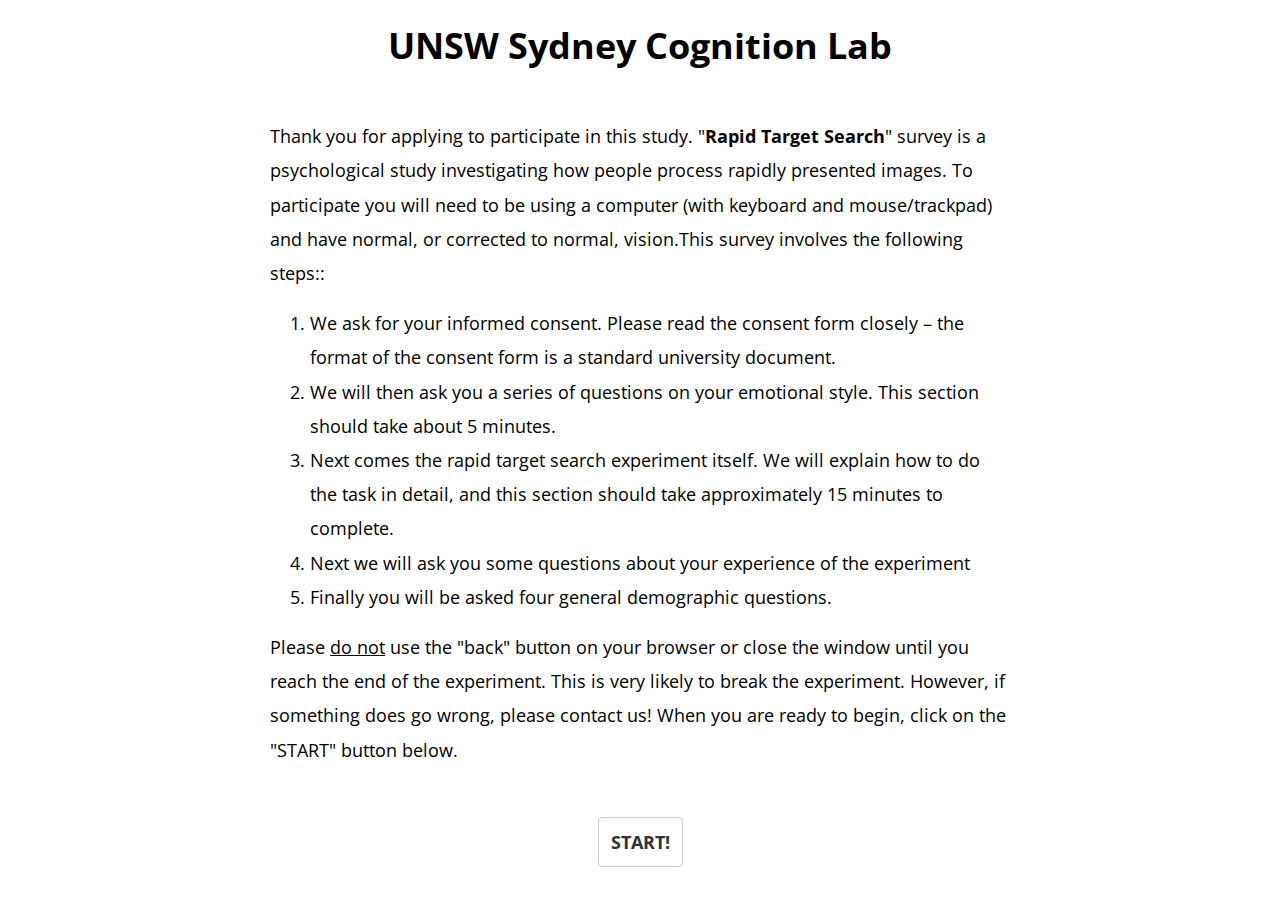
<file: index.html>
<!doctype html>
<html>
    <head>
        <title>EIB memoryEIB 2023</title>
        <script src="./js/jquery.min.js"></script>
        <script src="./js/jspsych.js"></script>
        <script src="./js/seedrandom.min.js"></script>
        <script src="./js/plugins/jspsych-rsvp-sequence.js"></script>
        <script src="./js/plugins/jspsych-fullscreen.js"></script>
        <script src="./js/plugins/jspsych-image-keyboard-response.js"></script>
        <script src="./js/plugins/jspsych-html-keyboard-response.js"></script>
        <script src="./js/plugins/jspsych-categorize-image.js"></script>
        <script src="./js/plugins/jspsych-instructions.js"></script>
        <script src="./js/plugins/jspsych-html-button-response.js"></script>
        <script src="./js/plugins/jspsych-demographic-response.js"></script>
        <script src="./js/plugins/jspsych-survey-multi-choice.js"></script>
        <script src="./js/plugins/jspsych-same-different-image.js"></script>
        <script src="./js/plugins/jspsych-survey-text.js"></script>
        <script src="./js/plugins/jspsych-survey-likert.js"></script>
        <script src="./js/welcome.js"></script>
        <link href="./js/css/jspsych.css" rel="stylesheet" type="text/css">
        <link type="stylesheet" href="stylesheet.css">
    </head>

    <body>
        <div id="jspsychTargetMLP"></div>
    </body>
    <script src="experiment.js" type="module"></script>

</html>
</file>
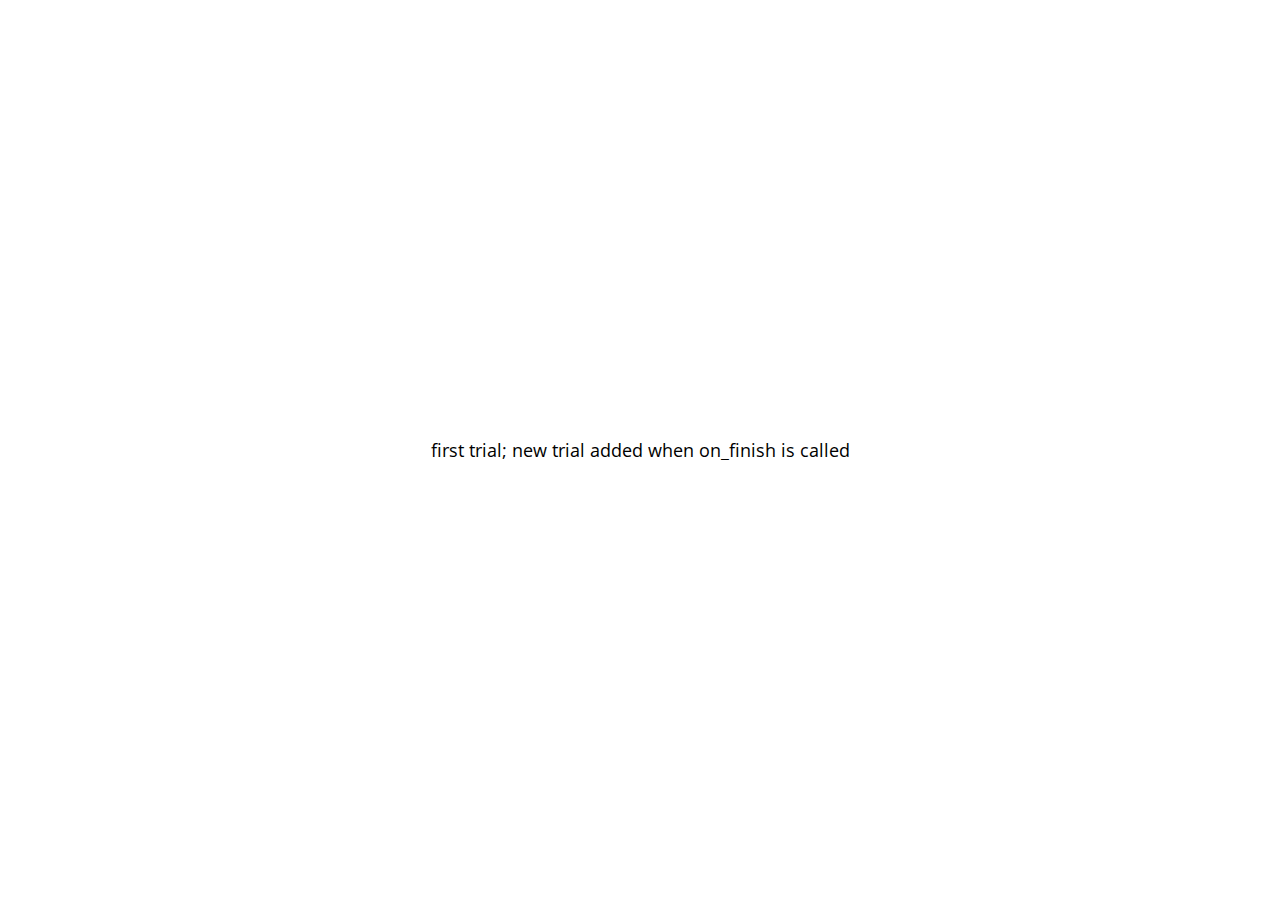
<file: js/examples/add-to-end-of-timeline.html>
<!DOCTYPE html>
<html>
  <head>
    <script src="../jspsych.js"></script>
    <script src="../plugins/jspsych-html-keyboard-response.js"></script>
    <script src="../plugins/jspsych-image-keyboard-response.js"></script>
    <link rel="stylesheet" href="../css/jspsych.css"></link>
  </head>
  <body></body>
  <script>

  var first = {
    type: 'html-keyboard-response',
    stimulus: 'first trial; new trial added when on_finish is called',
    on_finish: function(){
      jsPsych.pauseExperiment();
      jsPsych.addNodeToEndOfTimeline({
        timeline: [{
          type: 'image-keyboard-response',
          stimulus: 'img/happy_face_4.jpg'
        }]
      }, jsPsych.resumeExperiment)
    }
  }

  jsPsych.init({
    timeline: [first],
    on_finish: function(){jsPsych.data.displayData(); }
  });

  </script>
</html>
</file>
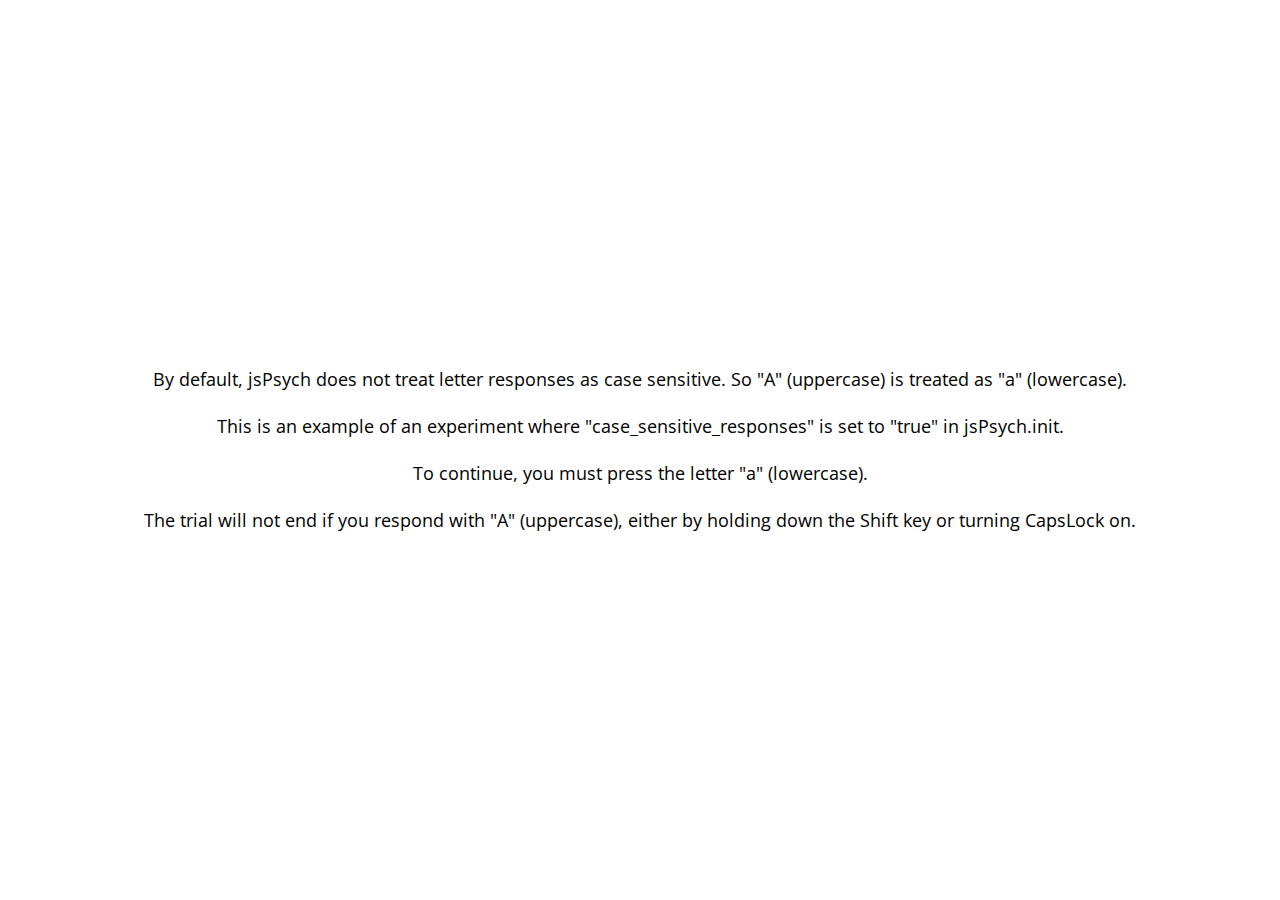
<file: js/examples/case-sensitive-responses.html>
<!DOCTYPE html>
<html>
  <head>
    <script src="../jspsych.js"></script>
    <script src="../plugins/jspsych-html-keyboard-response.js"></script>
    <link rel="stylesheet" href="../css/jspsych.css">
  </head>
  <body></body>
  <script>

  var trial_1 = {
    type: 'html-keyboard-response',
    stimulus: '<p>By default, jsPsych does not treat letter responses as case sensitive. So "A" (uppercase) is treated as "a" (lowercase).</p>'+
    '<p>This is an example of an experiment where "case_sensitive_responses" is set to "true" in jsPsych.init.</p>'+
    '<p>To continue, you must press the letter "a" (lowercase).</p>'+
    '<p>The trial will not end if you respond with "A" (uppercase), either by holding down the Shift key or turning CapsLock on.</p>',
    choices: ['a']
  }

  var trial_2 = {
    type: 'html-keyboard-response',
    stimulus: '<p>This is another example trial.</p>'+
    '<p>To continue, now you must press the letter "A" (uppercase).</p>'+
    '<p>The trial will not end if you respond with "a" (lowercase).</p>',
    choices: ['A']
  }

  var trial_3 = {
    type: 'html-keyboard-response',
    choices: jsPsych.ALL_KEYS,
    stimulus: '<p>When "case_sensitive_responses" is "true", your keyboard responses are case-sensitive in the data.</p>'+
    '<p>The next page shows the data, with your response recorded as "a" for the first trial and "A" for the second trial.</p>'+
    '<p>If you change "case_sensitive_responses" to "false" in jsPsych.init and reload this expeirment<br>'+
    'you will find that both "a" or "A" responses are valid responses for the first two trials,<br>'+
    'and your response will always be recorded as "a" (lowercase) in the data.</p>'
  }

  jsPsych.init({
    timeline: [trial_1, trial_2, trial_3],
    case_sensitive_responses: true, // to ignore the letter case of a keyboard response, set this parameter to false or remove it
    on_finish: function(){jsPsych.data.displayData(); }
  });

  </script>
</html>
</file>
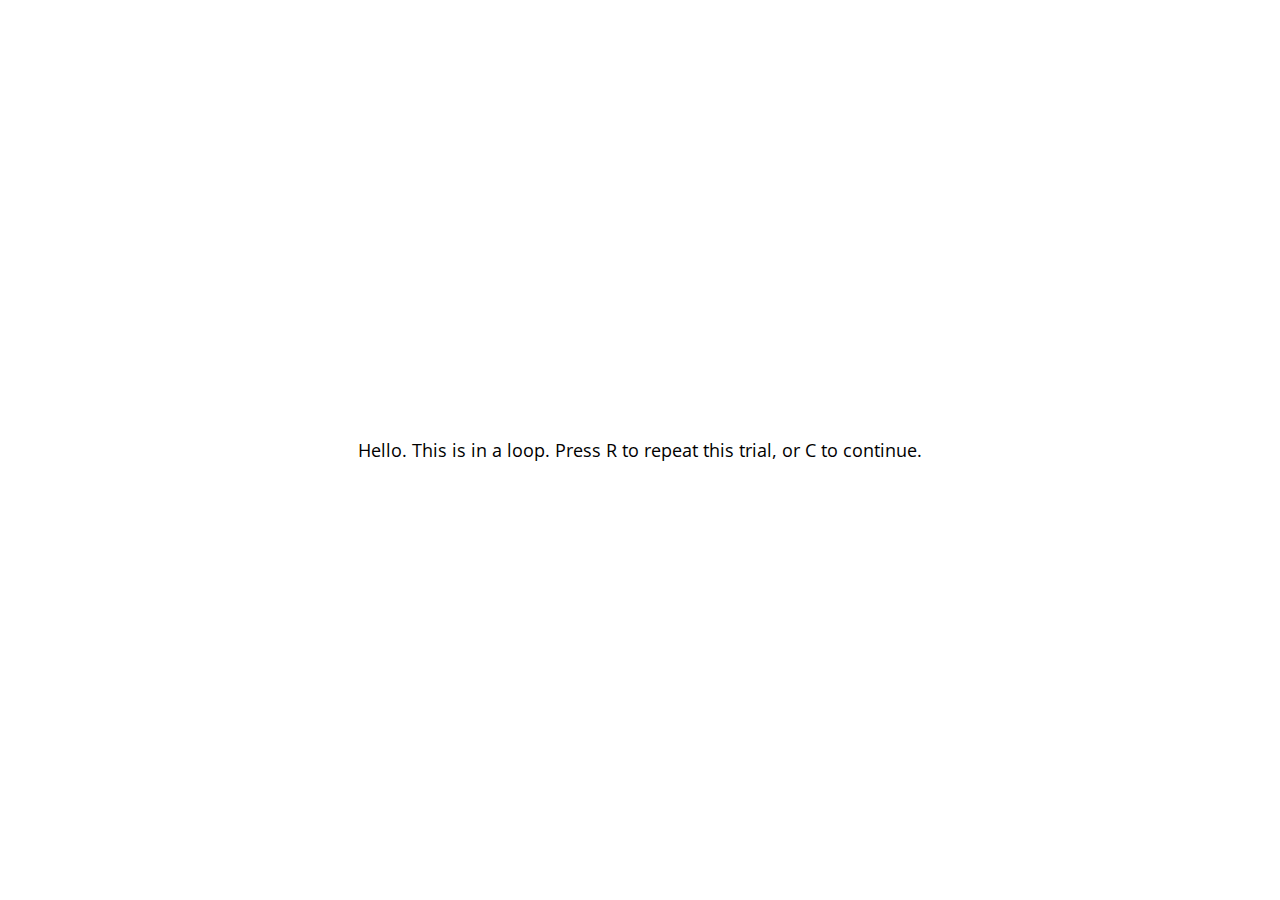
<file: js/examples/conditional-and-loop-functions.html>
<!DOCTYPE html>
<html>
  <head>
    <script src="../jspsych.js"></script>
    <script src="../plugins/jspsych-html-keyboard-response.js"></script>
    <link rel="stylesheet" href="../css/jspsych.css"></link>
  </head>
  <body></body>
  <script>

  var trial = {
    type: 'html-keyboard-response',
    stimulus: 'Hello. This is in a loop. Press R to repeat this trial, or C to continue.',
    choices: ['r','c']
  }

  var loop_node = {
    timeline: [trial],
    loop_function: function(data){
      if(jsPsych.pluginAPI.convertKeyCharacterToKeyCode('r') == data.values()[0].key_press){
        return true;
      } else {
        return false;
      }
    }
  }

  var pre_if_trial = {
    type: 'html-keyboard-response',
    stimulus: 'The next trial is in a conditional statement. Press S to skip it, or V to view it.',
    choices: ['s','v']
  }

  var if_trial = {
    type: 'html-keyboard-response',
    stimulus: 'You chose to view the trial. Press any key to continue.'
  }

  var if_node = {
    timeline: [if_trial],
    conditional_function: function(){
      var data = jsPsych.data.get().last(1).values()[0];
      if(data.key_press == jsPsych.pluginAPI.convertKeyCharacterToKeyCode('s')){
        return false;
      } else {
        return true;
      }
    }
  }

  var after_if_trial = {
    type: 'html-keyboard-response',
    stimulus: 'This is the trial after the conditional.'
  }

  jsPsych.init({
    timeline: [loop_node, pre_if_trial, if_node, after_if_trial],
    on_finish: function(){ jsPsych.data.displayData(); },
    default_iti: 200
  });

  </script>
</html>
</file>
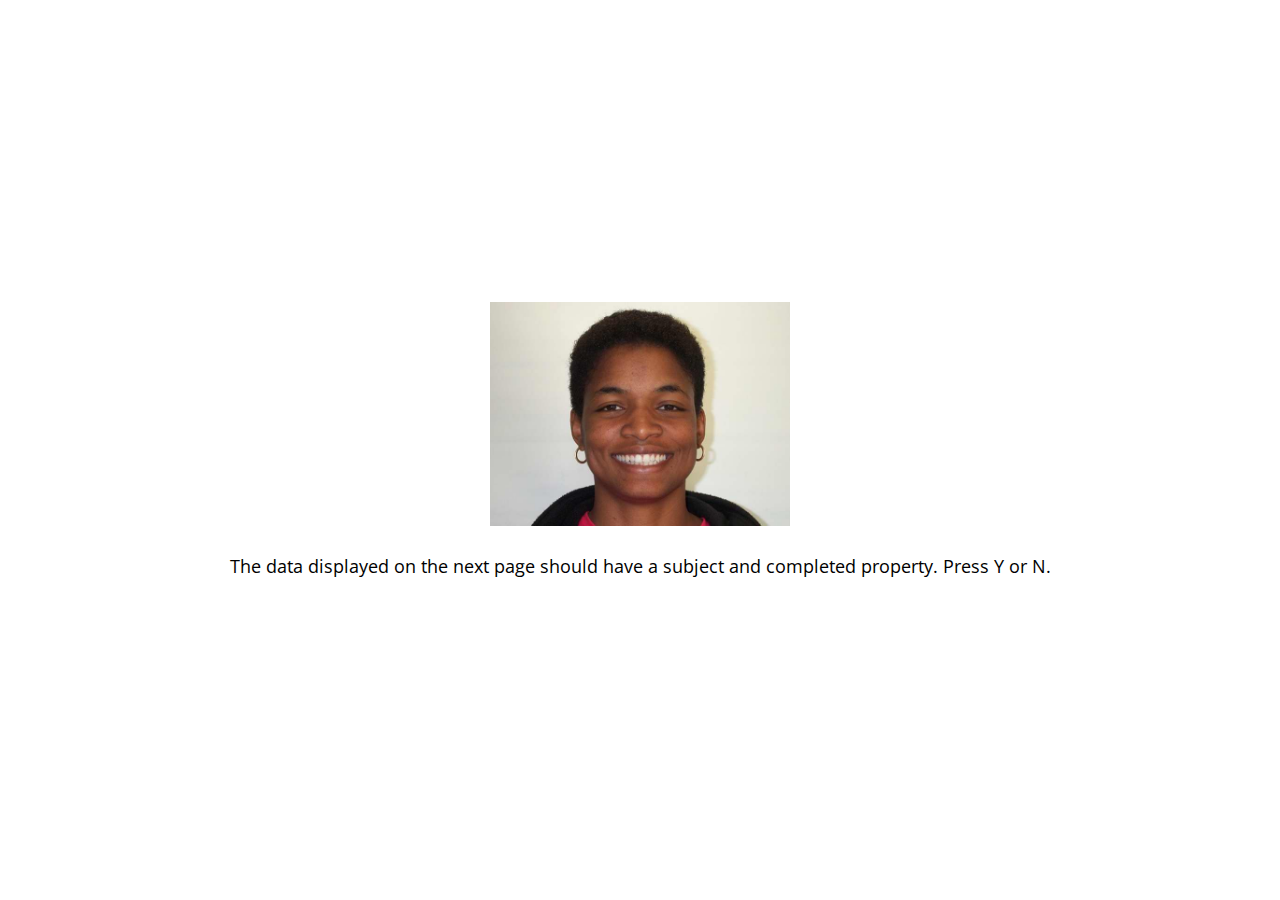
<file: js/examples/data-add-properties.html>
<!DOCTYPE html>
<html>

<head>
  <script src="../jspsych.js"></script>
  <script src="../plugins/jspsych-image-keyboard-response.js"></script>
  <link rel="stylesheet" href="../css/jspsych.css"></link>
  <style>
    img {
      width: 300px;
    }
  </style>
</head>
<body></body>
<script>
  var block_1 = {
    type: 'image-keyboard-response',
    stimulus: 'img/happy_face_1.jpg',
    choices: [89, 78], // Y or N
    prompt: '<p>The data displayed on the next page should have a subject and completed property. Press Y or N.</p>'
  }

  jsPsych.data.addProperties({
    subject: 1
  });


  jsPsych.init({
    timeline: [block_1],
    on_finish: function() {
      jsPsych.data.addProperties({
        completed: true
      });
      // data should have a subject and completed field for each trial.
      jsPsych.data.displayData();
    }
  });
</script>

</html>
</file>
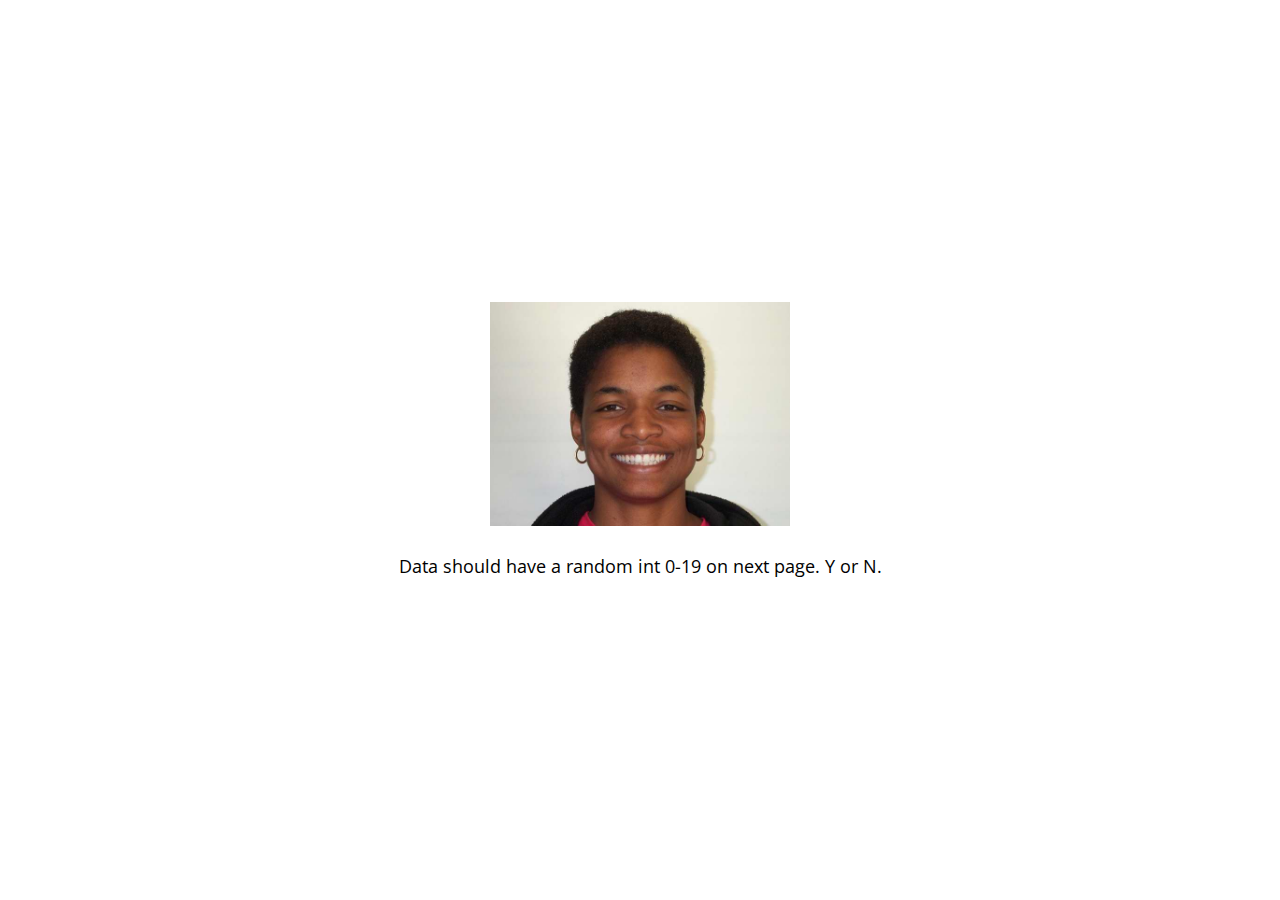
<file: js/examples/data-as-function.html>
<!DOCTYPE html>
<html>

<head>
  <script src="../jspsych.js"></script>
  <script src="../plugins/jspsych-image-keyboard-response.js"></script>
  <link rel="stylesheet" href="../css/jspsych.css"></link>
  <style>
    img {
      width: 300px;
    }
  </style>
</head>
<body></body>
<script>
  var block_1 = {
    type: 'image-keyboard-response',
    stimulus: 'img/happy_face_1.jpg',
    choices: [89, 78], // Y or N
    prompt: '<p>Data should have a random int 0-19 on next page. Y or N.</p>',
    data: function() {
      return {
        random_number: Math.floor(Math.random() * 20)
      }
    }
  }

  jsPsych.init({
    timeline: [block_1],
    on_finish: function() {
      jsPsych.data.displayData();
    }
  });
</script>

</html>
</file>
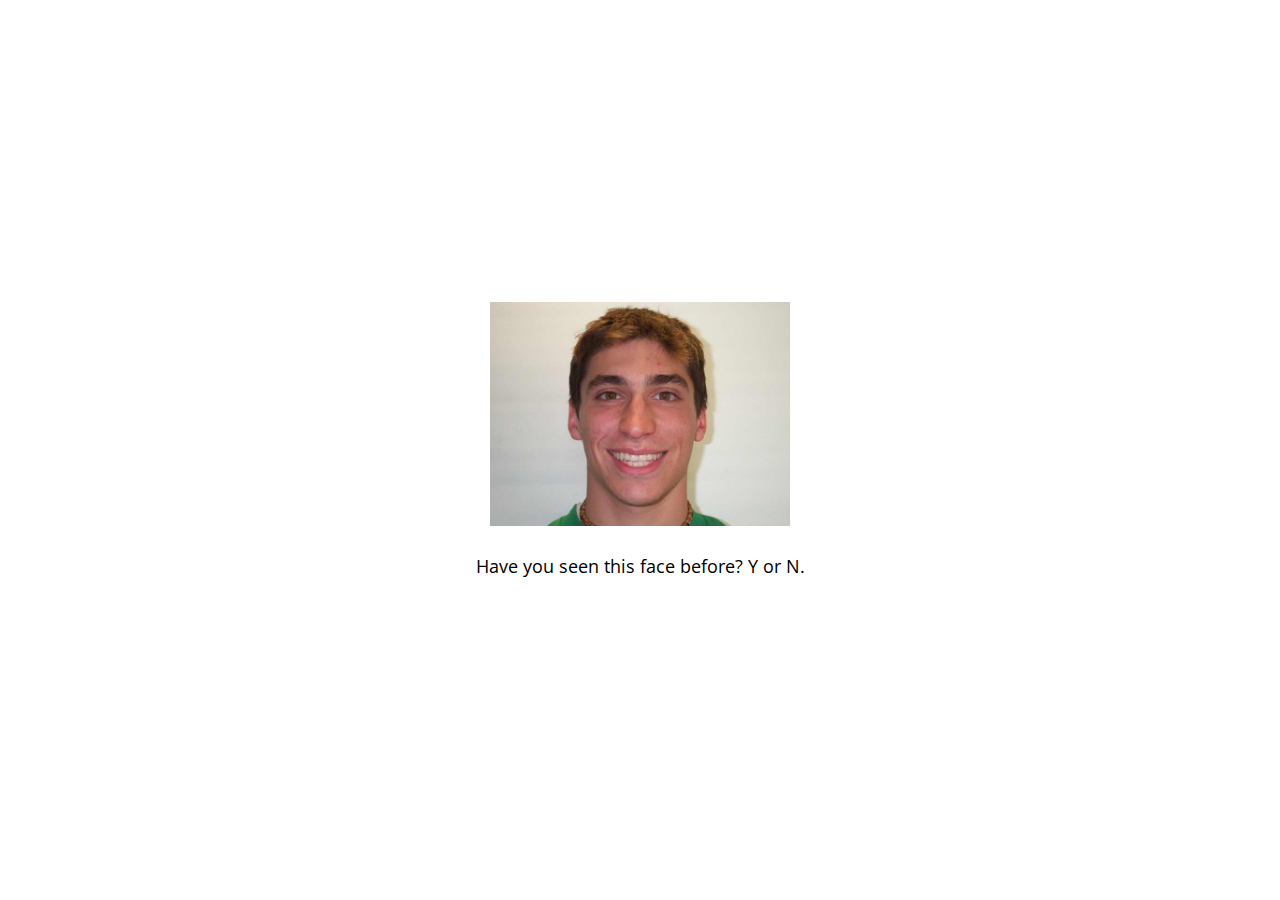
<file: js/examples/data-from-timeline.html>
<!DOCTYPE html>
<html>

<head>

  <script src="../jspsych.js"></script>
  <script src="../plugins/jspsych-image-keyboard-response.js"></script>
  <link rel="stylesheet" href="../css/jspsych.css"></link>
  <style>
    img {
      width: 300px;
    }
  </style>
</head>
<body></body>
<script>
  var trial_1 = {
    stimulus: 'img/happy_face_4.jpg',
  }

  var trial_2 = {
    stimulus: 'img/sad_face_4.jpg',
  }

  var trial_3 = {
    stimulus: 'img/sad_face_3.jpg',
  }

  var node = {
    type: 'image-keyboard-response',
    timeline: [trial_1, trial_2, trial_3],
    choices: [89, 78], // Y or N
    prompt: '<p>Have you seen this face before? Y or N.</p>',
    data: {
      node_data: true
    },
    on_finish: function(){
      console.log(jsPsych.data.getLastTimelineData().json());
    }
  }


  jsPsych.init({
    timeline: [node],
    on_finish: function() {
      jsPsych.data.displayData();
    },
    default_iti: 250
  });
</script>

</html>
</file>
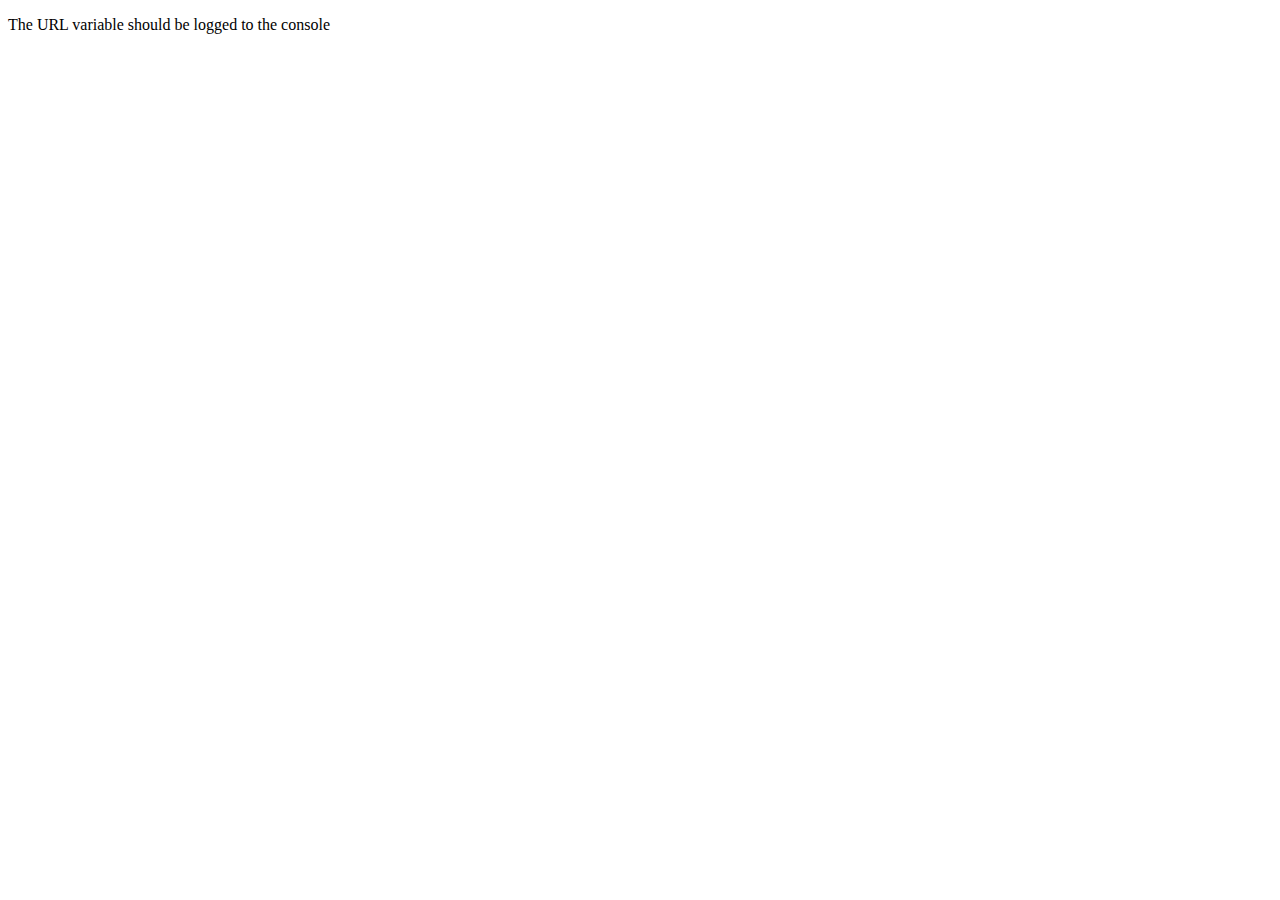
<file: js/examples/data-from-url.html>
<!DOCTYPE html>
<html>
  <head>
    <script src="../jspsych.js"></script>
    <link rel="stylesheet" href="../css/jspsych.css"></link>
  </head>
  <body>
    <p>The URL variable should be logged to the console</p>
  </body>
  <script>

  if(typeof jsPsych.data.getURLVariable('v1') == 'undefined'){
    window.location = window.location + '?v1=abc&v2=def';
  }

  console.log(JSON.stringify(jsPsych.data.urlVariables()));

  console.log(jsPsych.data.getURLVariable('v1'));

  </script>
</html>
</file>
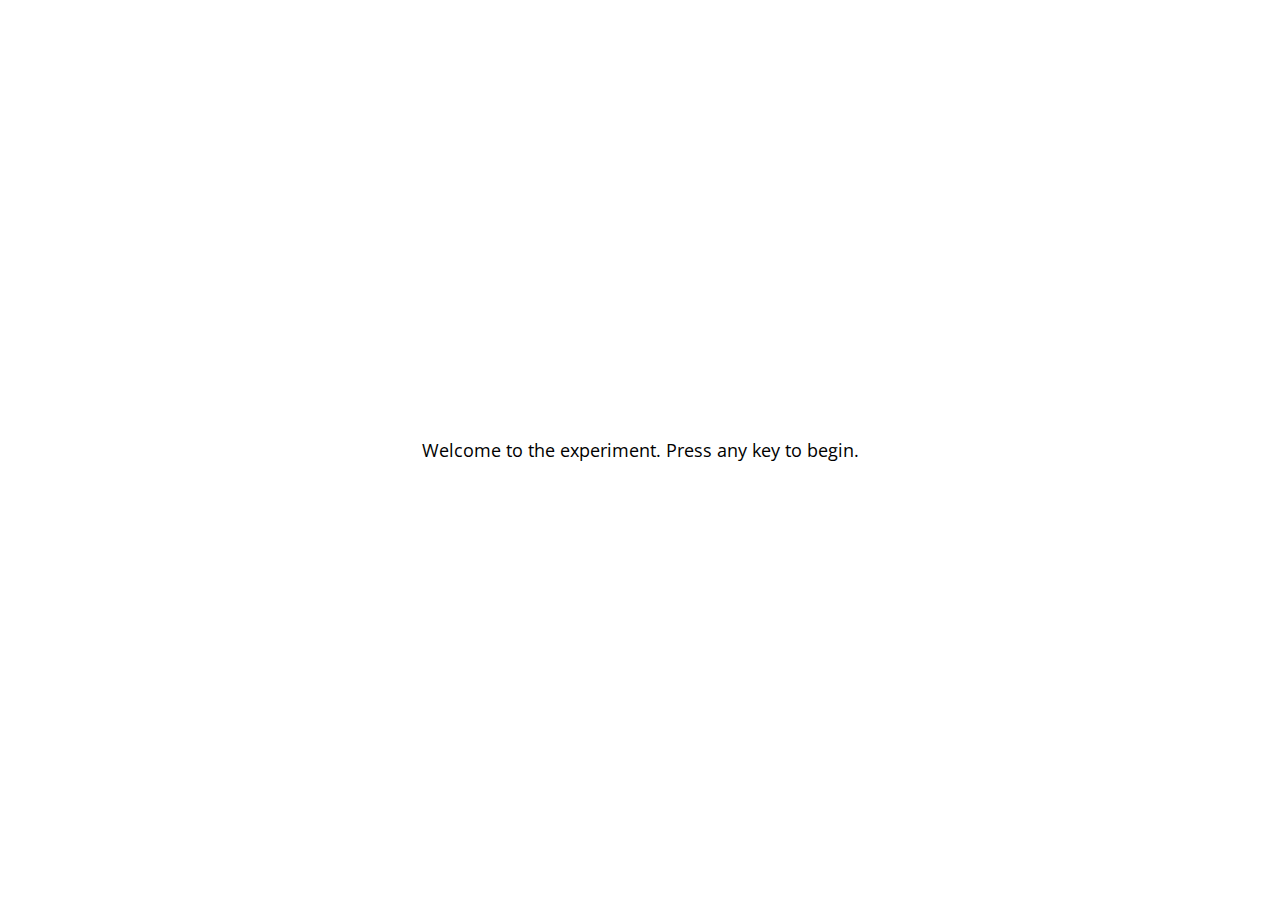
<file: js/examples/demo-simple-rt-task.html>
<!DOCTYPE html>
<html>
  <head>
    <title>My experiment</title>
    <script src="../jspsych.js"></script>
    <script src="../plugins/jspsych-html-keyboard-response.js"></script>
    <script src="../plugins/jspsych-image-keyboard-response.js"></script>
    <link rel="stylesheet" href="../css/jspsych.css"></link>
  </head>
  <body></body>
  <script>

    /* create timeline */
    var timeline = [];

    /* define welcome message trial */
    var welcome_block = {
      type: "html-keyboard-response",
      stimulus: "Welcome to the experiment. Press any key to begin."
    };
    timeline.push(welcome_block);

    /* define instructions trial */
    var instructions = {
      type: "html-keyboard-response",
      stimulus: "<p>In this experiment, a circle will appear in the center " +
          "of the screen.</p><p>If the circle is <strong>blue</strong>, " +
          "press the letter F on the keyboard as fast as you can.</p>" +
          "<p>If the circle is <strong>orange</strong>, press the letter J " +
          "as fast as you can.</p>" +
          "<div style='width: 700px;'>"+
          "<div style='float: left;'><img src='img/blue.png'></img>" +
          "<p class='small'><strong>Press the F key</strong></p></div>" +
          "<div class='float: right;'><img src='img/orange.png'></img>" +
          "<p class='small'><strong>Press the J key</strong></p></div>" +
          "</div>"+
          "<p>Press any key to begin.</p>",
      post_trial_gap: 2000
    };
    timeline.push(instructions);

    /* test trials */

    var test_stimuli = [
      { stimulus: "img/blue.png", data: { test_part: 'test', correct_response: 'f' } },
      { stimulus: "img/orange.png", data: { test_part: 'test', correct_response: 'j' } }
    ];

    var fixation = {
      type: 'html-keyboard-response',
      stimulus: '<div style="font-size:60px;">+</div>',
      choices: jsPsych.NO_KEYS,
      trial_duration: function(){
        return jsPsych.randomization.sampleWithoutReplacement([250, 500, 750, 1000, 1250, 1500, 1750, 2000], 1)[0];
      },
      data: {test_part: 'fixation'}
    }

    var test = {
      type: "image-keyboard-response",
      stimulus: jsPsych.timelineVariable('stimulus'),
      choices: ['f', 'j'],
      data: jsPsych.timelineVariable('data'),
      on_finish: function(data){
        data.correct = data.key_press == jsPsych.pluginAPI.convertKeyCharacterToKeyCode(data.correct_response);
      },
    }

    var test_procedure = {
      timeline: [fixation, test],
      timeline_variables: test_stimuli,
      repetitions: 5,
      randomize_order: true
    }
    timeline.push(test_procedure);

    /* define debrief */

    var debrief_block = {
      type: "html-keyboard-response",
      stimulus: function() {

        var trials = jsPsych.data.get().filter({test_part: 'test'});
        var correct_trials = trials.filter({correct: true});
        var accuracy = Math.round(correct_trials.count() / trials.count() * 100);
        var rt = Math.round(correct_trials.select('rt').mean());

        return "<p>You responded correctly on "+accuracy+"% of the trials.</p>"+
        "<p>Your average response time was "+rt+"ms.</p>"+
        "<p>Press any key to complete the experiment. Thank you!</p>";

      }
    };
    timeline.push(debrief_block);

    /* start the experiment */
    jsPsych.init({
      timeline: timeline,
      on_finish: function() {
        jsPsych.data.displayData();
      }
    });
  </script>
</html>
</file>
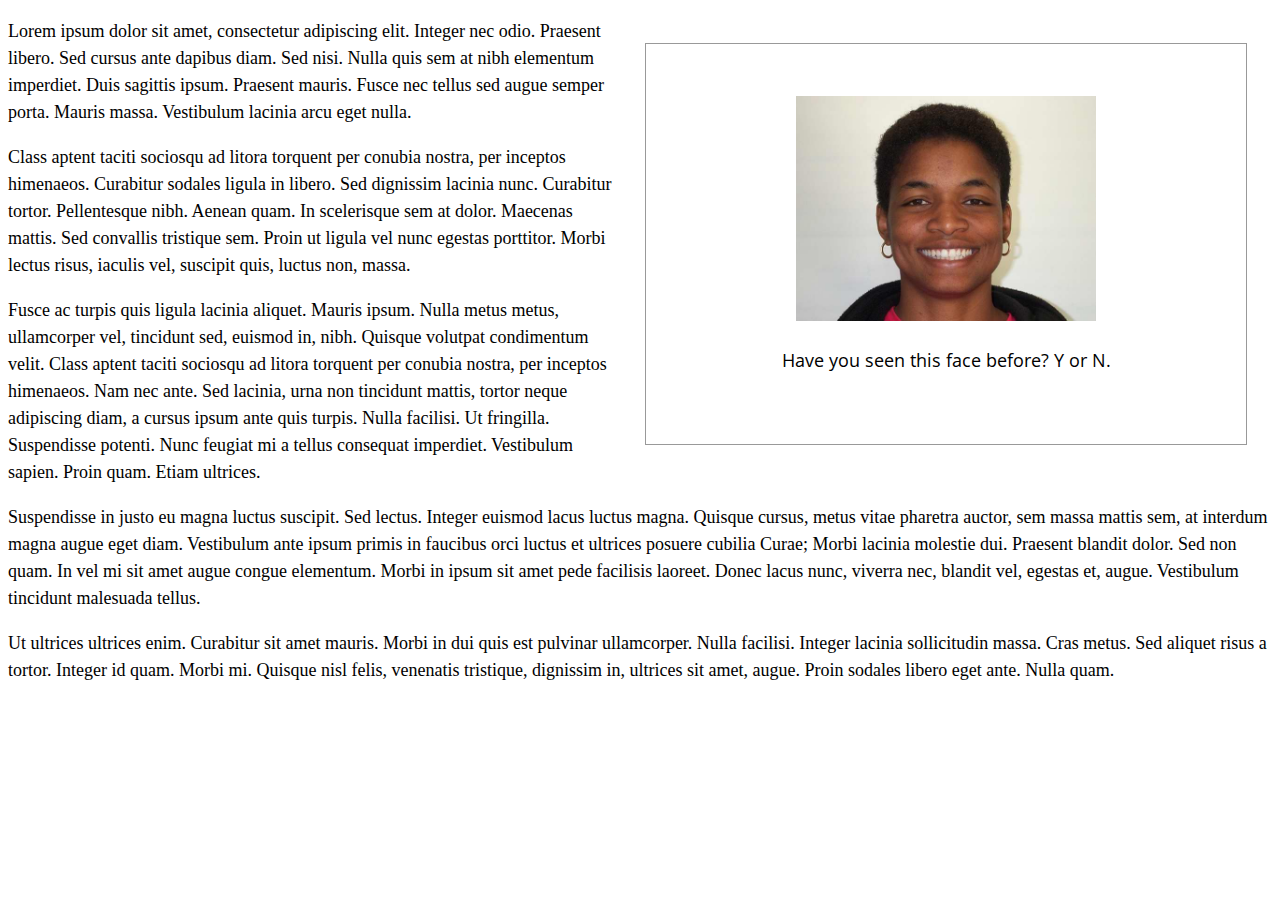
<file: js/examples/display-element-to-embed-experiment.html>
<!DOCTYPE html>
<html>

<head>

  <script src="../jspsych.js"></script>
  <script src="../plugins/jspsych-image-keyboard-response.js"></script>
  <script src="../plugins/jspsych-html-keyboard-response.js"></script>
  <link rel="stylesheet" href="../css/jspsych.css"></link>
  <style>
    p { line-height: 1.5em; font-size: 18px; }
    img {
      width: 300px;
    }
    #jspsych-experiment { width: 600px; height: 400px; float: right; overflow: hidden; margin: 25px; border: 1px solid #999;}
  </style>
</head>

<body>
  <div id="jspsych-experiment"></div>
  <p>Lorem ipsum dolor sit amet, consectetur adipiscing elit. Integer nec odio. Praesent libero. Sed cursus ante dapibus diam. Sed nisi. Nulla quis sem at nibh elementum imperdiet. Duis sagittis ipsum. Praesent mauris. Fusce nec tellus sed augue semper porta. Mauris massa. Vestibulum lacinia arcu eget nulla. </p>

<p>Class aptent taciti sociosqu ad litora torquent per conubia nostra, per inceptos himenaeos. Curabitur sodales ligula in libero. Sed dignissim lacinia nunc. Curabitur tortor. Pellentesque nibh. Aenean quam. In scelerisque sem at dolor. Maecenas mattis. Sed convallis tristique sem. Proin ut ligula vel nunc egestas porttitor. Morbi lectus risus, iaculis vel, suscipit quis, luctus non, massa. </p>

<p>Fusce ac turpis quis ligula lacinia aliquet. Mauris ipsum. Nulla metus metus, ullamcorper vel, tincidunt sed, euismod in, nibh. Quisque volutpat condimentum velit. Class aptent taciti sociosqu ad litora torquent per conubia nostra, per inceptos himenaeos. Nam nec ante. Sed lacinia, urna non tincidunt mattis, tortor neque adipiscing diam, a cursus ipsum ante quis turpis. Nulla facilisi. Ut fringilla. Suspendisse potenti. Nunc feugiat mi a tellus consequat imperdiet. Vestibulum sapien. Proin quam. Etiam ultrices. </p>

<p>Suspendisse in justo eu magna luctus suscipit. Sed lectus. Integer euismod lacus luctus magna. Quisque cursus, metus vitae pharetra auctor, sem massa mattis sem, at interdum magna augue eget diam. Vestibulum ante ipsum primis in faucibus orci luctus et ultrices posuere cubilia Curae; Morbi lacinia molestie dui. Praesent blandit dolor. Sed non quam. In vel mi sit amet augue congue elementum. Morbi in ipsum sit amet pede facilisis laoreet. Donec lacus nunc, viverra nec, blandit vel, egestas et, augue. Vestibulum tincidunt malesuada tellus. </p>

<p>Ut ultrices ultrices enim. Curabitur sit amet mauris. Morbi in dui quis est pulvinar ullamcorper. Nulla facilisi. Integer lacinia sollicitudin massa. Cras metus. Sed aliquet risus a tortor. Integer id quam. Morbi mi. Quisque nisl felis, venenatis tristique, dignissim in, ultrices sit amet, augue. Proin sodales libero eget ante. Nulla quam. </p>
</body>


<script>
  var trial_1 = {
    type: 'image-keyboard-response',
    stimulus: 'img/happy_face_1.jpg',
    choices: [89, 78], // Y or N
    prompt: '<p>Have you seen this face before? Y or N.</p>'
  }

  var trial_2 = {
    type: 'image-keyboard-response',
    stimulus: 'img/happy_face_2.jpg',
    choices: [89, 78], // Y or N
    timing_response: 5000,
    prompt: '<p>Have you seen this face before? Y or N. (5s time limit).</p>'
  }

  var trial_3 = {
    type: 'html-keyboard-response',
    choices: jsPsych.NO_KEYS, // Y or N
    timing_response: 5000,
    prompt: '<p>No response allowed. 5s wait.</p>',
    stimulus: '<p>:)</p>',
    is_html: true
  }

  var node = {
    type: 'html-keyboard-response',
    timeline: [trial_1, trial_2, trial_3],
  }


  jsPsych.init({
    timeline: [node],
    display_element: 'jspsych-experiment',
    on_finish: function() {
      jsPsych.data.displayData();
    },
    default_iti: 250
  });
</script>

</html>
</file>
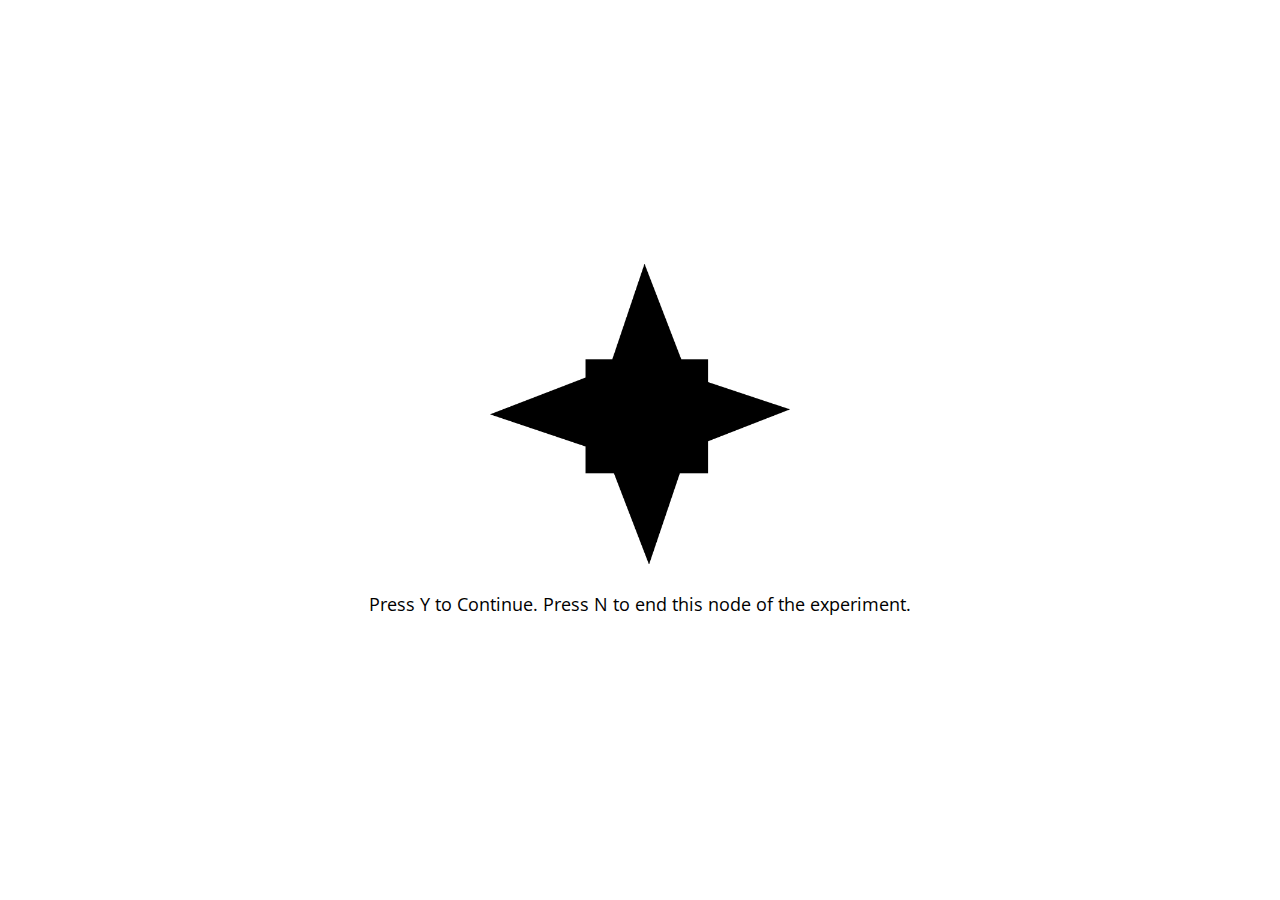
<file: js/examples/end-active-node.html>
<!DOCTYPE html>
<html>

<head>

  <script src="../jspsych.js"></script>
  <script src="../plugins/jspsych-html-keyboard-response.js"></script>
  <script src="../plugins/jspsych-image-keyboard-response.js"></script>
  <link rel="stylesheet" href="../css/jspsych.css"></link>
  <style>
    img {
      width: 300px;
    }
  </style>
</head>
<body></body>
<script>
  var images = ["img/1.gif", "img/2.gif", "img/3.gif", "img/4.gif", "img/5.gif", "img/6.gif", "img/7.gif", "img/8.gif", "img/9.gif", "img/10.gif"];

  var trials = [];
  for (var i = 0; i < images.length; i++) {
    trials.push({
      stimulus: images[i]
    });
  }

  var block = {
    type: 'image-keyboard-response',
    choices: [89, 78], // Y or N
    prompt: '<p>Press Y to Continue. Press N to end this node of the experiment.</p>',
    on_finish: function(data) {
      if (data.key_press == 78) {
        jsPsych.endCurrentTimeline();
      }
    },
    timeline: trials
  }

  var after_block = {
    type: 'html-keyboard-response',
    stimulus: '<p>The next node</p>',
  }

  jsPsych.init({
    timeline: [block, after_block],
    on_finish: function() {
      jsPsych.data.displayData();
    }
  });
</script>

</html>
</file>
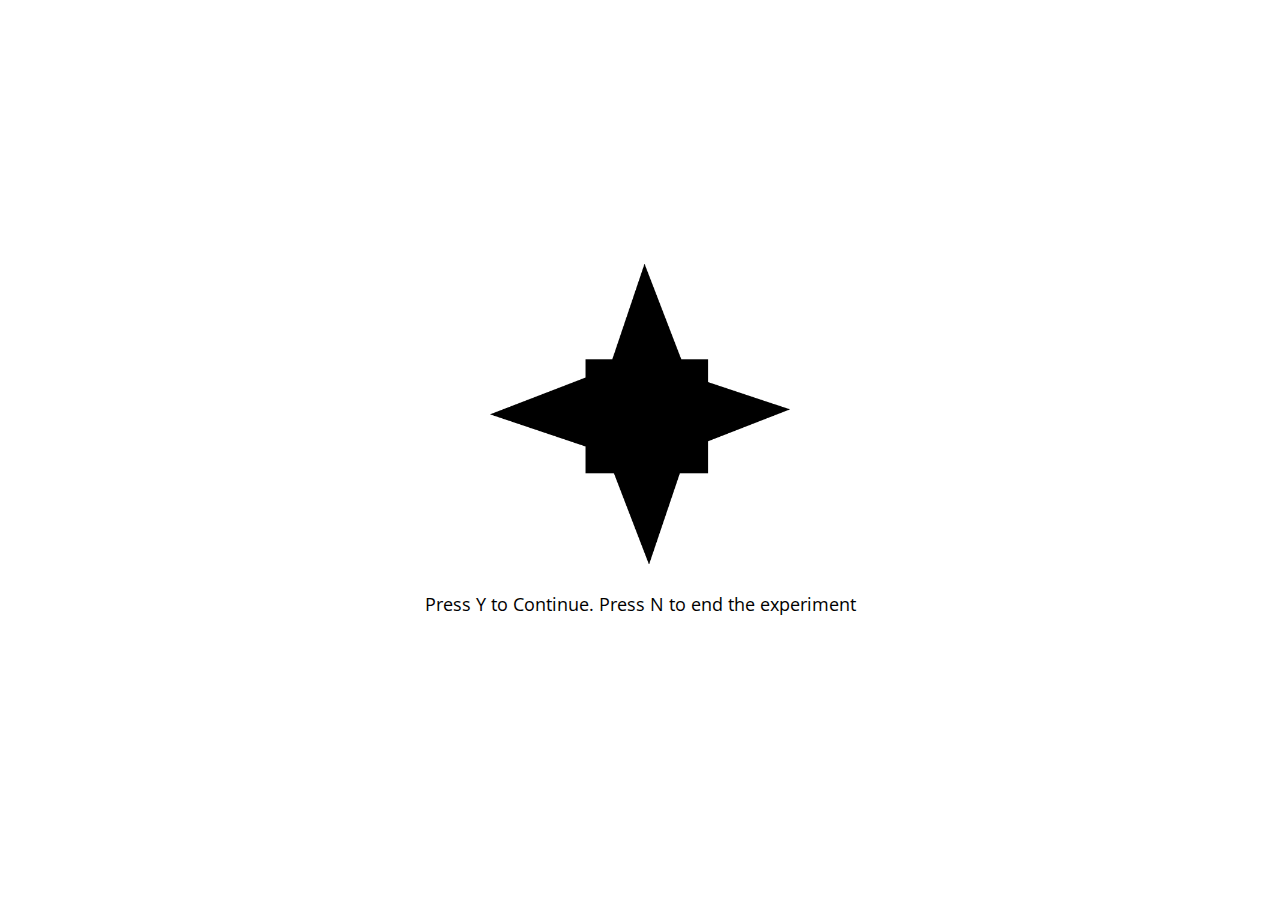
<file: js/examples/end-experiment.html>
<!DOCTYPE html>
<html>

<head>
  <script src="../jspsych.js"></script>
  <script src="../plugins/jspsych-image-keyboard-response.js"></script>
  <link rel="stylesheet" href="../css/jspsych.css"></link>
  <style>
    img {
      width: 300px;
    }
  </style>
</head>
<body></body>
<script>
  var images = ["img/1.gif", "img/2.gif", "img/3.gif", "img/4.gif", "img/5.gif", "img/6.gif", "img/7.gif", "img/8.gif", "img/9.gif", "img/10.gif"];

  var trials = [];
  for (var i = 0; i < images.length; i++) {
    trials.push({
      stimulus: images[i]
    });
  }

  var block = {
    type: 'image-keyboard-response',
    choices: [89, 78], // Y or N
    prompt: '<p>Press Y to Continue. Press N to end the experiment</p>',
    on_finish: function(data) {
      if (data.key_press == 78) {
        jsPsych.endExperiment('The experiment was ended. This is the end message.');
      }
    },
    timeline: trials
  }


  jsPsych.init({
    timeline: [block]
  });
</script>

</html>
</file>
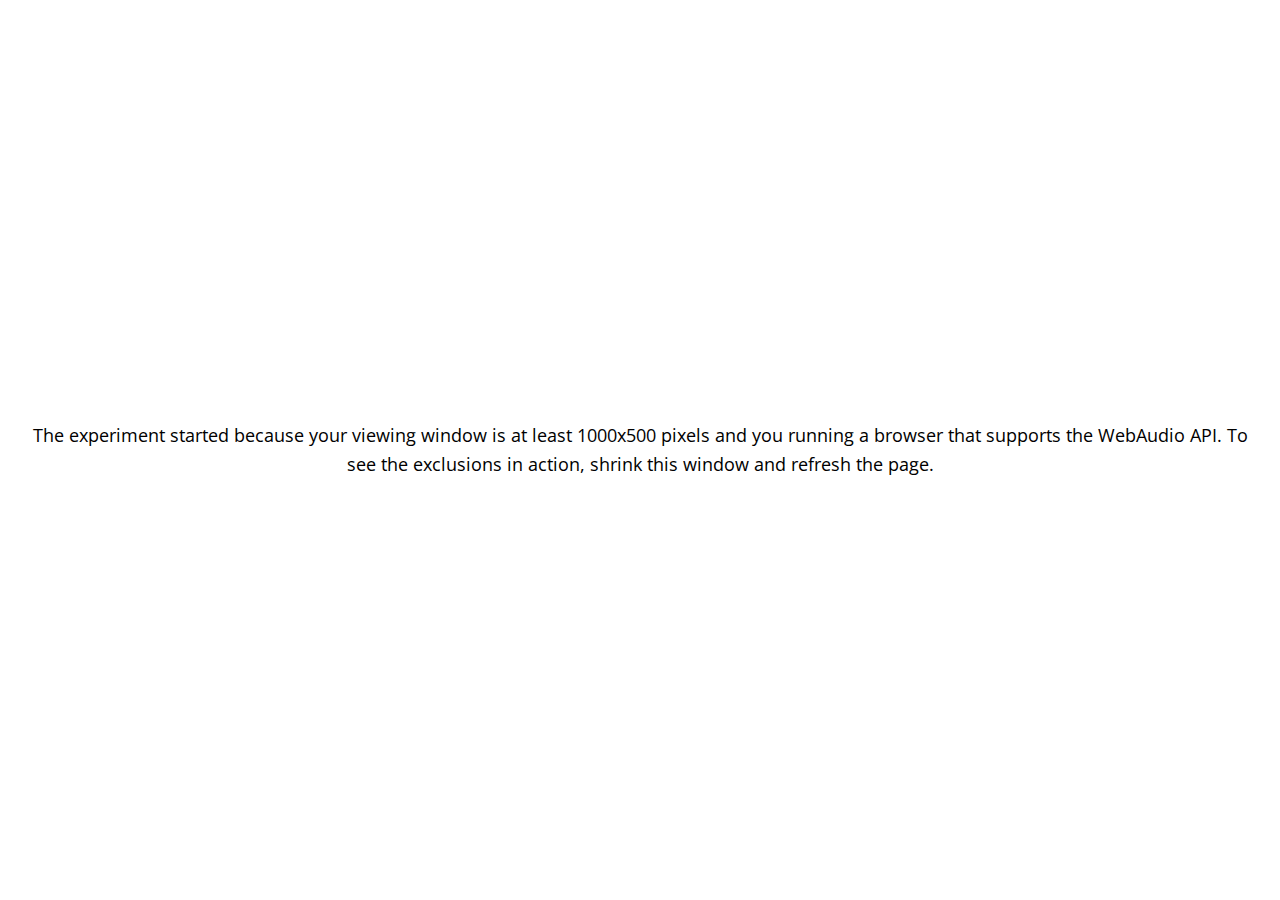
<file: js/examples/exclusions.html>
<!DOCTYPE html>
<html>

<head>
  <script src="../jspsych.js"></script>
  <script src="../plugins/jspsych-html-keyboard-response.js"></script>
  <link rel="stylesheet" href="../css/jspsych.css"></link>
  <style>
    img {
      width: 300px;
    }
  </style>
</head>

<body>
</body>
<script>
  var trial_1 = {
    type: 'html-keyboard-response',
    stimulus: 'The experiment started because your viewing window is at least 1000x500 pixels and you running a browser that supports the WebAudio API. To see the exclusions in action, shrink this window and refresh the page.',
  }


  jsPsych.init({
    timeline: [trial_1],
    on_finish: function() {
      jsPsych.data.displayData();
    },
    exclusions: {
      min_width: 1000,
      min_height: 500,
      audio: true
    },
    default_iti: 250
  });
</script>

</html>
</file>
<file: js/css/jspsych.css>
/*
 * CSS for jsPsych experiments.
 *
 * This stylesheet provides minimal styling to make jsPsych
 * experiments look polished without any additional styles.
 */

 @import url(https://fonts.googleapis.com/css?family=Open+Sans:400italic,700italic,400,700);

/* Container holding jsPsych content */

 .jspsych-display-element {
   display: flex;
   flex-direction: column;
   overflow-y: auto;
 }

 .jspsych-display-element:focus {
   outline: none;
 }

 .jspsych-content-wrapper {
   display: flex;
   margin: auto;
   flex: 1 1 100%;
   width: 100%;
 }

 .jspsych-content {
   max-width: 95%; /* this is mainly an IE 10-11 fix */
   text-align: center;
   margin: auto; /* this is for overflowing content */
 }

 .jspsych-top {
   align-items: flex-start;
 }

 .jspsych-middle {
   align-items: center;
 }

/* fonts and type */

.jspsych-display-element {
  font-family: 'Open Sans', 'Arial', sans-serif;
  font-size: 18px;
  line-height: 1.6em;
}

/* Form elements like input fields and buttons */

.jspsych-display-element input[type="text"] {
  font-family: 'Open Sans', 'Arial', sans-serif;
  font-size: 14px;
}

/* borrowing Bootstrap style for btn elements, but combining styles a bit */
.jspsych-btn {
  display: inline-block;
  padding: 6px 12px;
  margin: 0px;
  font-size: 14px;
  font-weight: 400;
  font-family: 'Open Sans', 'Arial', sans-serif;
  cursor: pointer;
  line-height: 1.4;
  text-align: center;
  white-space: nowrap;
  vertical-align: middle;
  background-image: none;
  border: 1px solid transparent;
  border-radius: 4px;
  color: #333;
  background-color: #fff;
  border-color: #ccc;
}

.jspsych-btn:hover {
  background-color: #ddd;
  border-color: #aaa;
}

.jspsych-btn:disabled {
  background-color: #eee;
  color: #aaa;
  border-color: #ccc;
  cursor: not-allowed;
}

/* jsPsych progress bar */

#jspsych-progressbar-container {
  color: #555;
  border-bottom: 1px solid #dedede;
  background-color: #f9f9f9;
  margin-bottom: 1em;
  text-align: center;
  padding: 8px 0px;
  width: 100%;
  line-height: 1em;
}
#jspsych-progressbar-container span {
  font-size: 14px;
  padding-right: 14px;
}
#jspsych-progressbar-outer {
  background-color: #eee;
  width: 50%;
  margin: auto;
  height: 14px;
  display: inline-block;
  vertical-align: middle;
  box-shadow: inset 0 1px 2px rgba(0,0,0,0.1);
}
#jspsych-progressbar-inner {
  background-color: #aaa;
  width: 0%;
  height: 100%;
}

/* Control appearance of jsPsych.data.displayData() */
#jspsych-data-display {
  text-align: left;
}
</file>
<file: stylesheet.css>
.fancyButtonRed {
display: inline-block;
padding: 15px 15px;
font-size: 24px;
cursor: pointer;
text-align: center;
text-decoration: none;
outline: none;
color: #fff;
background-color: #AF504C;
border: none;
box-shadow: 0 9px #999;
}
.fancyButtonRed:hover {background-color: #8e413e}
.fancyButtonRed:active {
background-color: #8e413e;
box-shadow: 0 5px #666;
transform: translateY(4px);
}

#jspsychTargetMLP {
text-align: center;
position: absolute;
top: 0%;
left: 50%;
margin-top: 0%;
margin-left:-50%;
height: 100%;
width: 100%;
overflow-y: auto;
overflow-x: auto;
font-family: "Segoe UI", Arial, sans-serif;
font-size: 120%;
color: black;
}

body {background-color: white;}

html, body {
margin: 0;
height: 100%;
width: 100%;
}
</file>
